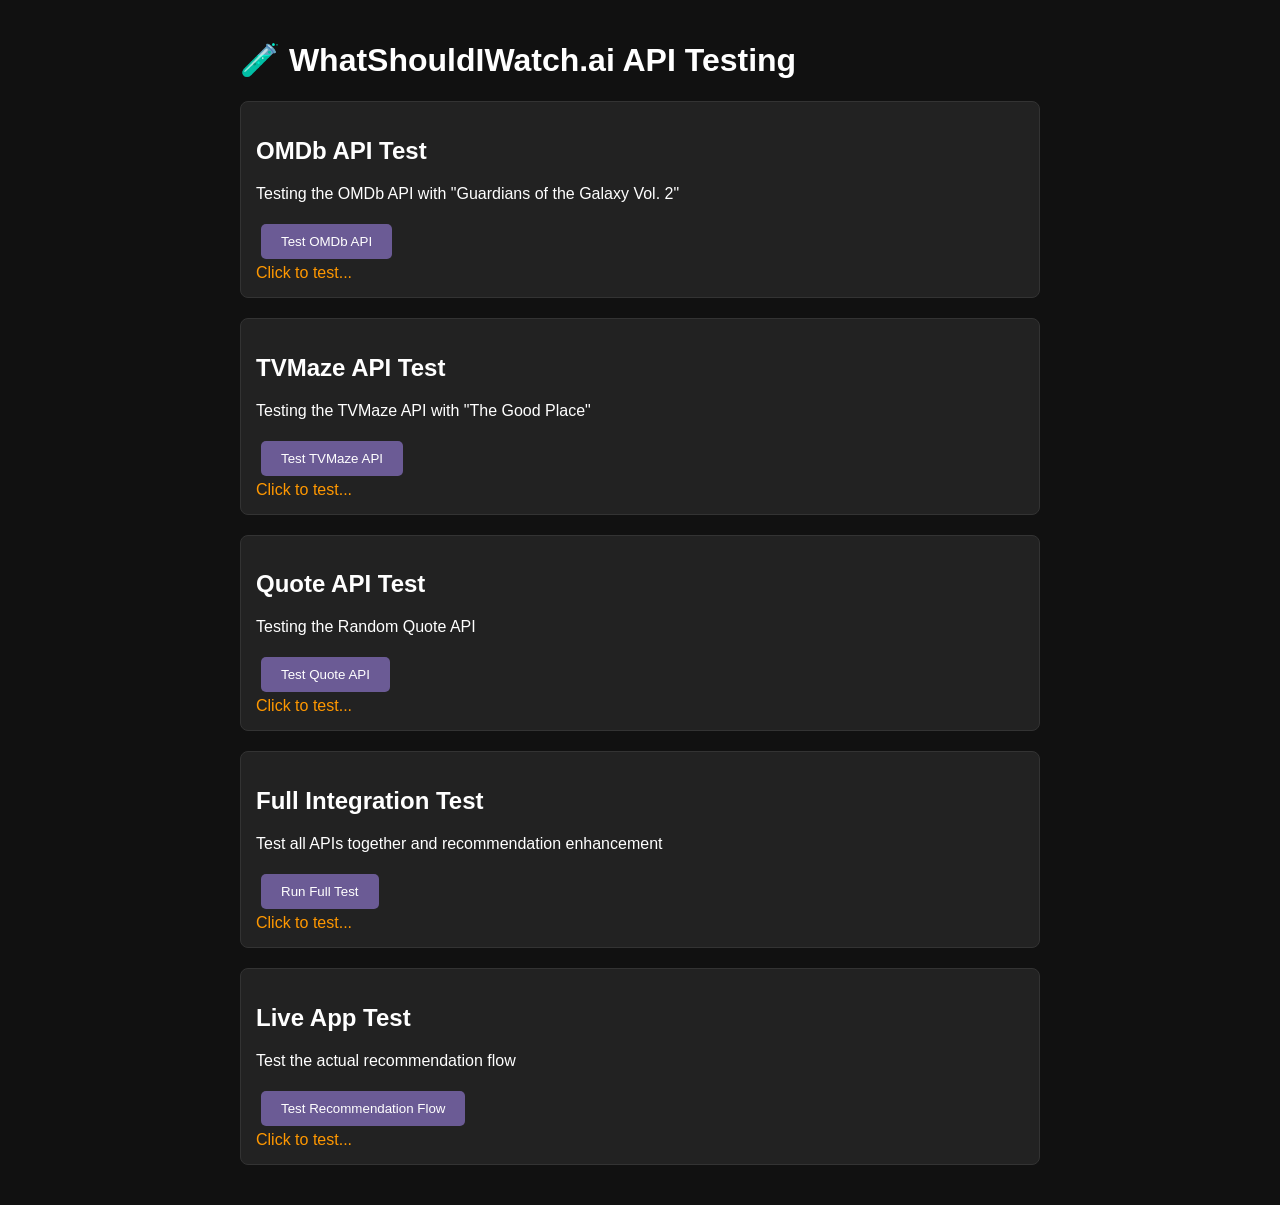
<file: test-api.html>
<!DOCTYPE html>
<html lang="en">
<head>
    <meta charset="UTF-8">
    <meta name="viewport" content="width=device-width, initial-scale=1.0">
    <title>API Test - WhatShouldIWatch.ai</title>
    <style>
        body { 
            font-family: Arial, sans-serif; 
            max-width: 800px; 
            margin: 0 auto; 
            padding: 20px; 
            background: #111; 
            color: #fff;
        }
        .test-section { 
            margin: 20px 0; 
            padding: 15px; 
            border: 1px solid #333; 
            border-radius: 8px;
            background: #222;
        }
        .success { color: #4CAF50; }
        .error { color: #f44336; }
        .pending { color: #ff9800; }
        button {
            background: #6B5B95;
            color: white;
            border: none;
            padding: 10px 20px;
            border-radius: 5px;
            cursor: pointer;
            margin: 5px;
        }
        button:hover { background: #5a4b7c; }
        pre { 
            background: #333; 
            padding: 10px; 
            border-radius: 5px; 
            overflow-x: auto;
            font-size: 12px;
        }
    </style>
</head>
<body>
    <h1>🧪 WhatShouldIWatch.ai API Testing</h1>
    
    <div class="test-section">
        <h2>OMDb API Test</h2>
        <p>Testing the OMDb API with "Guardians of the Galaxy Vol. 2"</p>
        <button onclick="testOMDbAPI()">Test OMDb API</button>
        <div id="omdb-result" class="pending">Click to test...</div>
        <pre id="omdb-data" style="display: none;"></pre>
    </div>

    <div class="test-section">
        <h2>TVMaze API Test</h2>
        <p>Testing the TVMaze API with "The Good Place"</p>
        <button onclick="testTVMazeAPI()">Test TVMaze API</button>
        <div id="tvmaze-result" class="pending">Click to test...</div>
        <pre id="tvmaze-data" style="display: none;"></pre>
    </div>

    <div class="test-section">
        <h2>Quote API Test</h2>
        <p>Testing the Random Quote API</p>
        <button onclick="testQuoteAPI()">Test Quote API</button>
        <div id="quote-result" class="pending">Click to test...</div>
        <pre id="quote-data" style="display: none;"></pre>
    </div>

    <div class="test-section">
        <h2>Full Integration Test</h2>
        <p>Test all APIs together and recommendation enhancement</p>
        <button onclick="testFullIntegration()">Run Full Test</button>
        <div id="full-result" class="pending">Click to test...</div>
        <pre id="full-data" style="display: none;"></pre>
    </div>

    <div class="test-section">
        <h2>Live App Test</h2>
        <p>Test the actual recommendation flow</p>
        <button onclick="testRecommendationFlow()">Test Recommendation Flow</button>
        <div id="flow-result" class="pending">Click to test...</div>
        <pre id="flow-data" style="display: none;"></pre>
    </div>

    <script>
        // OMDb API Test
        async function testOMDbAPI() {
            const resultDiv = document.getElementById('omdb-result');
            const dataDiv = document.getElementById('omdb-data');
            
            resultDiv.textContent = 'Testing OMDb API...';
            resultDiv.className = 'pending';
            
            try {
                const apiKey = 'b83b1a77';
                const response = await fetch(`https://www.omdbapi.com/?apikey=${apiKey}&t=Guardians of the Galaxy Vol. 2&plot=full`);
                const data = await response.json();
                
                if (data.Response === 'True') {
                    resultDiv.textContent = '✅ OMDb API: SUCCESS - Movie data retrieved!';
                    resultDiv.className = 'success';
                    dataDiv.style.display = 'block';
                    dataDiv.textContent = JSON.stringify(data, null, 2);
                } else {
                    resultDiv.textContent = '❌ OMDb API: FAILED - ' + (data.Error || 'Unknown error');
                    resultDiv.className = 'error';
                }
            } catch (error) {
                resultDiv.textContent = '❌ OMDb API: ERROR - ' + error.message;
                resultDiv.className = 'error';
                console.error('OMDb API error:', error);
            }
        }

        // TVMaze API Test
        async function testTVMazeAPI() {
            const resultDiv = document.getElementById('tvmaze-result');
            const dataDiv = document.getElementById('tvmaze-data');
            
            resultDiv.textContent = 'Testing TVMaze API...';
            resultDiv.className = 'pending';
            
            try {
                const response = await fetch('https://api.tvmaze.com/search/shows?q=The Good Place');
                const data = await response.json();
                
                if (data && data.length > 0) {
                    resultDiv.textContent = '✅ TVMaze API: SUCCESS - TV show data retrieved!';
                    resultDiv.className = 'success';
                    dataDiv.style.display = 'block';
                    dataDiv.textContent = JSON.stringify(data[0], null, 2);
                } else {
                    resultDiv.textContent = '❌ TVMaze API: FAILED - No results found';
                    resultDiv.className = 'error';
                }
            } catch (error) {
                resultDiv.textContent = '❌ TVMaze API: ERROR - ' + error.message;
                resultDiv.className = 'error';
                console.error('TVMaze API error:', error);
            }
        }

        // Quote API Test
        async function testQuoteAPI() {
            const resultDiv = document.getElementById('quote-result');
            const dataDiv = document.getElementById('quote-data');
            
            resultDiv.textContent = 'Testing Quote API...';
            resultDiv.className = 'pending';
            
            try {
                const response = await fetch('https://api.quotable.io/random');
                const data = await response.json();
                
                if (data && data.content) {
                    resultDiv.textContent = '✅ Quote API: SUCCESS - Quote retrieved!';
                    resultDiv.className = 'success';
                    dataDiv.style.display = 'block';
                    dataDiv.textContent = JSON.stringify(data, null, 2);
                } else {
                    resultDiv.textContent = '❌ Quote API: FAILED - No quote found';
                    resultDiv.className = 'error';
                }
            } catch (error) {
                resultDiv.textContent = '❌ Quote API: ERROR - ' + error.message;
                resultDiv.className = 'error';
                console.error('Quote API error:', error);
            }
        }

        // Full Integration Test
        async function testFullIntegration() {
            const resultDiv = document.getElementById('full-result');
            const dataDiv = document.getElementById('full-data');
            
            resultDiv.textContent = 'Testing full integration...';
            resultDiv.className = 'pending';
            
            try {
                const results = {};
                
                // Test OMDb
                const omdbResponse = await fetch('https://www.omdbapi.com/?apikey=b83b1a77&t=Guardians of the Galaxy Vol. 2');
                const omdbData = await omdbResponse.json();
                results.omdb = omdbData.Response === 'True' ? 'SUCCESS' : 'FAILED';
                
                // Test TVMaze
                const tvmazeResponse = await fetch('https://api.tvmaze.com/search/shows?q=The Good Place');
                const tvmazeData = await tvmazeResponse.json();
                results.tvmaze = (tvmazeData && tvmazeData.length > 0) ? 'SUCCESS' : 'FAILED';
                
                // Test Quote API
                const quoteResponse = await fetch('https://api.quotable.io/random');
                const quoteData = await quoteResponse.json();
                results.quote = (quoteData && quoteData.content) ? 'SUCCESS' : 'FAILED';
                
                // Create enhanced recommendation
                const testShow = {
                    title: "Guardians of the Galaxy Vol. 2",
                    type: "Movie",
                    description: "Test movie for API integration"
                };
                
                if (omdbData.Response === 'True') {
                    testShow.enhancedData = {
                        poster: omdbData.Poster,
                        rating: omdbData.imdbRating,
                        plot: omdbData.Plot,
                        director: omdbData.Director,
                        actors: omdbData.Actors
                    };
                }
                
                results.enhancement = testShow.enhancedData ? 'SUCCESS' : 'PARTIAL';
                
                const successCount = Object.values(results).filter(r => r === 'SUCCESS').length;
                const totalTests = Object.keys(results).length;
                
                if (successCount === totalTests) {
                    resultDiv.textContent = `✅ Full Integration: SUCCESS (${successCount}/${totalTests} APIs working)`;
                    resultDiv.className = 'success';
                } else if (successCount > 0) {
                    resultDiv.textContent = `⚠️ Partial Integration: ${successCount}/${totalTests} APIs working`;
                    resultDiv.className = 'pending';
                } else {
                    resultDiv.textContent = `❌ Full Integration: FAILED (0/${totalTests} APIs working)`;
                    resultDiv.className = 'error';
                }
                
                dataDiv.style.display = 'block';
                dataDiv.textContent = JSON.stringify({ results, testShow }, null, 2);
                
            } catch (error) {
                resultDiv.textContent = '❌ Full Integration: ERROR - ' + error.message;
                resultDiv.className = 'error';
                console.error('Full integration error:', error);
            }
        }

        // Test Recommendation Flow
        async function testRecommendationFlow() {
            const resultDiv = document.getElementById('flow-result');
            const dataDiv = document.getElementById('flow-data');
            
            resultDiv.textContent = 'Testing recommendation flow...';
            resultDiv.className = 'pending';
            
            try {
                // Simulate the recommendation process
                const testMood = 'happy';
                const testTime = 'movie';
                
                // Mock database (simplified version)
                const mockDatabase = {
                    happy: {
                        movie: [{
                            title: "Guardians of the Galaxy Vol. 2",
                            type: "Movie",
                            description: "Action-packed superhero adventure"
                        }]
                    }
                };
                
                // Get base recommendation
                const baseRecommendation = mockDatabase[testMood][testTime][0];
                
                // Enhance with API data
                const omdbResponse = await fetch(`https://www.omdbapi.com/?apikey=b83b1a77&t=${encodeURIComponent(baseRecommendation.title)}`);
                const omdbData = await omdbResponse.json();
                
                if (omdbData.Response === 'True') {
                    const enhancedRecommendation = {
                        ...baseRecommendation,
                        poster: omdbData.Poster,
                        rating: omdbData.imdbRating,
                        plot: omdbData.Plot,
                        director: omdbData.Director,
                        actors: omdbData.Actors,
                        year: omdbData.Year,
                        runtime: omdbData.Runtime
                    };
                    
                    resultDiv.textContent = '✅ Recommendation Flow: SUCCESS - Enhanced recommendation created!';
                    resultDiv.className = 'success';
                    dataDiv.style.display = 'block';
                    dataDiv.textContent = JSON.stringify({
                        originalRecommendation: baseRecommendation,
                        enhancedRecommendation: enhancedRecommendation,
                        mood: testMood,
                        timePreference: testTime
                    }, null, 2);
                } else {
                    resultDiv.textContent = '⚠️ Recommendation Flow: PARTIAL - Basic recommendation works, API enhancement failed';
                    resultDiv.className = 'pending';
                }
                
            } catch (error) {
                resultDiv.textContent = '❌ Recommendation Flow: ERROR - ' + error.message;
                resultDiv.className = 'error';
                console.error('Recommendation flow error:', error);
            }
        }

        // Auto-run tests on page load for demonstration
        window.addEventListener('load', () => {
            console.log('🚀 API Testing Page Loaded');
            console.log('Click the test buttons to verify API functionality');
            
            // Add some helpful logging
            console.log('Available test functions:');
            console.log('- testOMDbAPI()');
            console.log('- testTVMazeAPI()');
            console.log('- testQuoteAPI()');
            console.log('- testFullIntegration()');
            console.log('- testRecommendationFlow()');
        });
    </script>
</body>
</html>
</file>
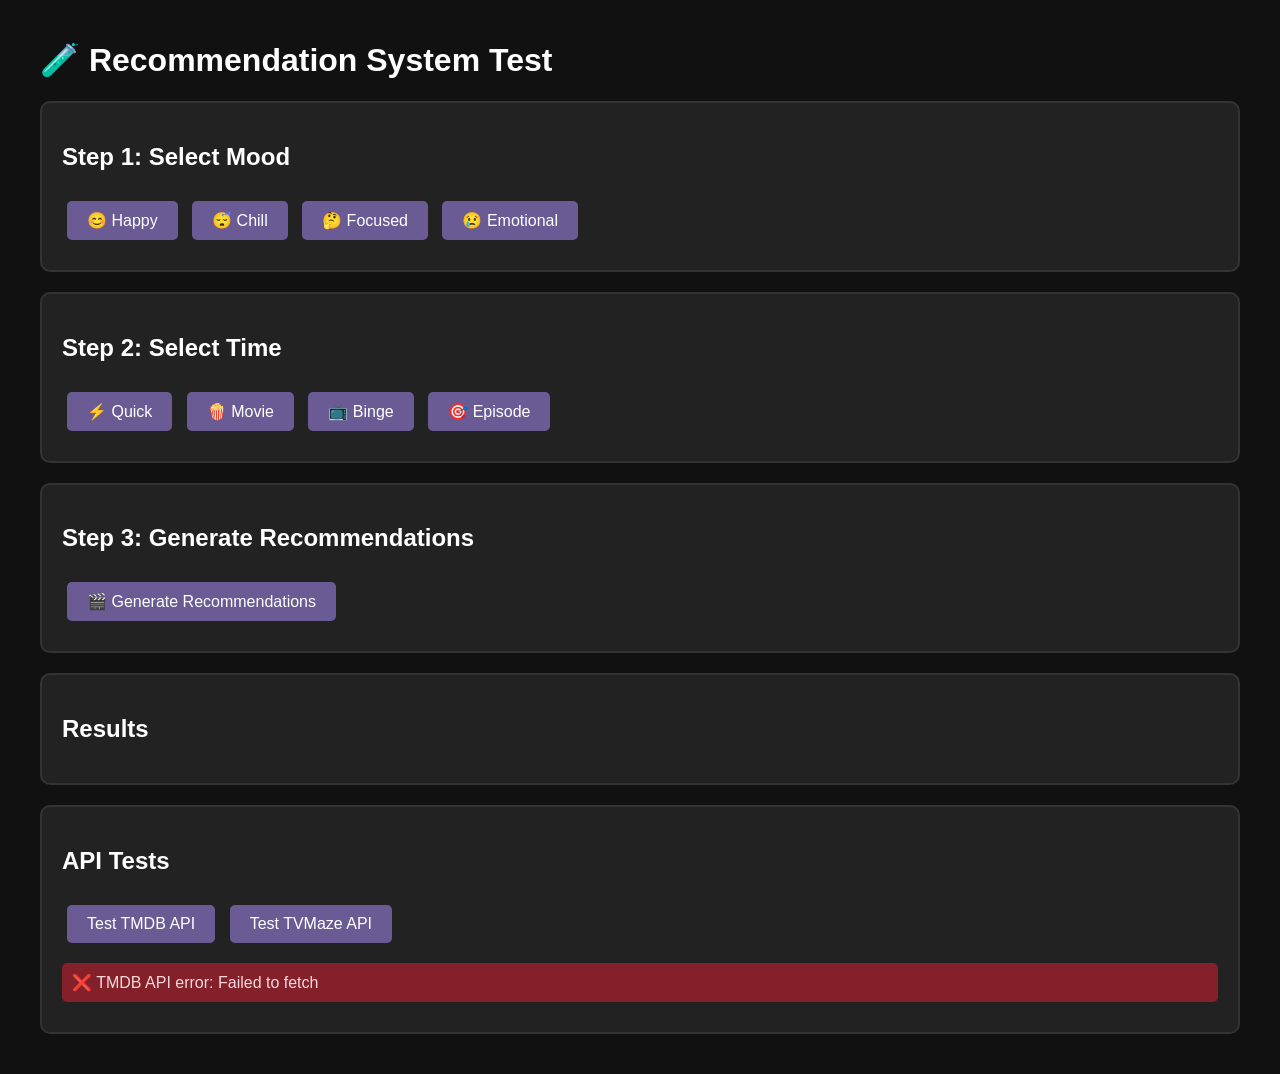
<file: test-recommendations.html>
<!DOCTYPE html>
<html lang="en">
<head>
    <meta charset="UTF-8">
    <meta name="viewport" content="width=device-width, initial-scale=1.0">
    <title>Test Recommendations - WhatShouldIWatch.ai</title>
    <style>
        body { 
            font-family: Arial, sans-serif; 
            max-width: 1200px; 
            margin: 0 auto; 
            padding: 20px; 
            background: #111; 
            color: #fff;
        }
        .test-section { 
            margin: 20px 0; 
            padding: 20px; 
            border: 2px solid #333; 
            border-radius: 10px;
            background: #222;
        }
        button {
            background: #6B5B95;
            color: white;
            border: none;
            padding: 10px 20px;
            border-radius: 5px;
            cursor: pointer;
            margin: 10px 5px;
            font-size: 16px;
        }
        button:hover { background: #5a4b7c; }
        button.active { background: #8B5CF6; }
        .recommendations {
            display: grid;
            grid-template-columns: repeat(auto-fit, minmax(300px, 1fr));
            gap: 20px;
            margin-top: 20px;
        }
        .card {
            background: #333;
            padding: 15px;
            border-radius: 10px;
            border: 1px solid #555;
        }
        .card img {
            width: 100%;
            height: 200px;
            object-fit: cover;
            border-radius: 8px;
        }
        .status { 
            padding: 10px; 
            margin: 10px 0; 
            border-radius: 5px; 
        }
        .status.success { background: #0f5132; color: #d1e7dd; }
        .status.error { background: #842029; color: #f8d7da; }
        .status.info { background: #055160; color: #cff4fc; }
        .hidden { display: none; }
    </style>
</head>
<body>
    <h1>🧪 Recommendation System Test</h1>
    
    <div class="test-section">
        <h2>Step 1: Select Mood</h2>
        <div id="mood-buttons">
            <button onclick="selectMood('happy')" data-mood="happy">😊 Happy</button>
            <button onclick="selectMood('chill')" data-mood="chill">😴 Chill</button>
            <button onclick="selectMood('focused')" data-mood="focused">🤔 Focused</button>
            <button onclick="selectMood('emotional')" data-mood="emotional">😢 Emotional</button>
        </div>
        <div id="mood-status" class="status hidden"></div>
    </div>

    <div class="test-section">
        <h2>Step 2: Select Time</h2>
        <div id="time-buttons">
            <button onclick="selectTime('quick')" data-time="quick">⚡ Quick</button>
            <button onclick="selectTime('movie')" data-time="movie">🍿 Movie</button>
            <button onclick="selectTime('binge')" data-time="binge">📺 Binge</button>
            <button onclick="selectTime('episode')" data-time="episode">🎯 Episode</button>
        </div>
        <div id="time-status" class="status hidden"></div>
    </div>

    <div class="test-section">
        <h2>Step 3: Generate Recommendations</h2>
        <button onclick="testRecommendations()" id="generate-btn" disabled>🎬 Generate Recommendations</button>
        <div id="generation-status" class="status hidden"></div>
    </div>

    <div class="test-section">
        <h2>Results</h2>
        <div id="recommendations-container" class="recommendations"></div>
    </div>

    <div class="test-section">
        <h2>API Tests</h2>
        <button onclick="testTMDB()">Test TMDB API</button>
        <button onclick="testTVMaze()">Test TVMaze API</button>
        <div id="api-status" class="status hidden"></div>
    </div>

    <script>
        let selectedMood = null;
        let selectedTime = null;

        // The shows database from the main app
        const showsDatabase = {
            happy: {
                quick: [
                    {
                        title: "The Good Place",
                        type: "TV Episode",
                        platform: "netflix",
                        runtime: "22 min",
                        description: "Hilarious philosophical comedy that'll make you laugh and think",
                        image: "https://image.tmdb.org/t/p/w500/qIy1QUBhXXjTkx7cKq7e3wR8JgA.jpg",
                        rating: "9.0",
                        year: "2016",
                        aiReason: "Perfect mood booster with quick laughs and feel-good moments.",
                        watchLink: "https://netflix.com"
                    }
                ],
                movie: [
                    {
                        title: "The Princess Bride",
                        type: "Movie",
                        platform: "disney",
                        runtime: "98 min",
                        description: "Classic adventure-comedy that's pure fun for everyone",
                        image: "https://via.placeholder.com/300x450/113CCF/FFFFFF?text=Princess+Bride",
                        rating: "8.0",
                        year: "1987",
                        aiReason: "Timeless adventure with romance, comedy, and quotable lines.",
                        watchLink: "https://disneyplus.com"
                    }
                ],
                binge: [
                    {
                        title: "Ted Lasso",
                        type: "TV Series",
                        platform: "apple",
                        runtime: "3 Seasons",
                        description: "Feel-good sports comedy about optimism and kindness",
                        image: "https://via.placeholder.com/300x450/000000/FFFFFF?text=Ted+Lasso",
                        rating: "8.8",
                        year: "2020",
                        aiReason: "The ultimate feel-good binge.",
                        watchLink: "https://tv.apple.com"
                    }
                ],
                episode: [
                    {
                        title: "The Office - Dinner Party",
                        type: "TV Episode", 
                        platform: "netflix",
                        runtime: "28 min",
                        description: "One of the most hilariously cringe episodes ever made",
                        image: "https://via.placeholder.com/300x450/E50914/FFFFFF?text=The+Office",
                        rating: "9.3",
                        year: "2008",
                        aiReason: "Legendary episode that perfectly captures The Office's humor.",
                        watchLink: "https://netflix.com"
                    }
                ]
            },
            chill: {
                quick: [{
                    title: "Planet Earth II",
                    type: "Documentary",
                    platform: "netflix",
                    runtime: "50 min",
                    description: "Stunning nature documentary",
                    image: "https://via.placeholder.com/300x450/E50914/FFFFFF?text=Planet+Earth",
                    rating: "9.5",
                    year: "2016",
                    aiReason: "Breathtaking visuals and calming narration.",
                    watchLink: "https://netflix.com"
                }],
                movie: [{
                    title: "My Neighbor Totoro",
                    type: "Movie",
                    platform: "hbo",
                    runtime: "86 min", 
                    description: "Gentle Studio Ghibli magic",
                    image: "https://via.placeholder.com/300x450/8B5CF6/FFFFFF?text=Totoro",
                    rating: "8.2",
                    year: "1988",
                    aiReason: "Pure cinematic comfort food.",
                    watchLink: "https://hbomax.com"
                }],
                binge: [{
                    title: "Somebody Feed Phil",
                    type: "TV Series",
                    platform: "netflix",
                    runtime: "6 Seasons",
                    description: "Joyful food and travel show",
                    image: "https://via.placeholder.com/300x450/E50914/FFFFFF?text=Feed+Phil",
                    rating: "8.4",
                    year: "2018",
                    aiReason: "Phil's joy is infectious.",
                    watchLink: "https://netflix.com"
                }],
                episode: [{
                    title: "Bob Ross: The Joy of Painting",
                    type: "TV Episode",
                    platform: "netflix",
                    runtime: "30 min",
                    description: "The most relaxing show ever created",
                    image: "https://via.placeholder.com/300x450/E50914/FFFFFF?text=Bob+Ross",
                    rating: "9.0",
                    year: "1983",
                    aiReason: "Bob's soothing voice reduces stress.",
                    watchLink: "https://netflix.com"
                }]
            }
        };

        function selectMood(mood) {
            selectedMood = mood;
            
            // Update button styles
            document.querySelectorAll('[data-mood]').forEach(btn => btn.classList.remove('active'));
            document.querySelector(`[data-mood="${mood}"]`).classList.add('active');
            
            // Update status
            const status = document.getElementById('mood-status');
            status.className = 'status success';
            status.textContent = `✅ Mood selected: ${mood}`;
            status.classList.remove('hidden');
            
            checkCanGenerate();
        }

        function selectTime(time) {
            selectedTime = time;
            
            // Update button styles
            document.querySelectorAll('[data-time]').forEach(btn => btn.classList.remove('active'));
            document.querySelector(`[data-time="${time}"]`).classList.add('active');
            
            // Update status
            const status = document.getElementById('time-status');
            status.className = 'status success';
            status.textContent = `✅ Time selected: ${time}`;
            status.classList.remove('hidden');
            
            checkCanGenerate();
        }

        function checkCanGenerate() {
            const btn = document.getElementById('generate-btn');
            if (selectedMood && selectedTime) {
                btn.disabled = false;
                btn.style.background = '#28a745';
            }
        }

        async function testRecommendations() {
            const status = document.getElementById('generation-status');
            const container = document.getElementById('recommendations-container');
            
            status.className = 'status info';
            status.textContent = '🔄 Generating recommendations...';
            status.classList.remove('hidden');
            
            try {
                // Get base recommendations
                const categoryShows = showsDatabase[selectedMood]?.[selectedTime] || [];
                console.log('Found shows:', categoryShows);
                
                if (categoryShows.length === 0) {
                    throw new Error(`No shows found for mood: ${selectedMood}, time: ${selectedTime}`);
                }
                
                // Shuffle and take up to 3
                const shuffled = [...categoryShows].sort(() => 0.5 - Math.random());
                const recommendations = shuffled.slice(0, Math.min(3, shuffled.length));
                
                // Try to enhance with TMDB data
                const enhancedRecs = [];
                for (const show of recommendations) {
                    try {
                        const enhanced = await enhanceWithTMDB(show);
                        enhancedRecs.push(enhanced);
                    } catch (error) {
                        console.warn('Enhancement failed for:', show.title, error);
                        enhancedRecs.push(show);
                    }
                }
                
                // Display results
                displayRecommendations(enhancedRecs);
                
                status.className = 'status success';
                status.textContent = `✅ Generated ${enhancedRecs.length} recommendations successfully!`;
                
            } catch (error) {
                console.error('Error generating recommendations:', error);
                status.className = 'status error';
                status.textContent = `❌ Error: ${error.message}`;
            }
        }

        async function enhanceWithTMDB(show) {
            try {
                const response = await fetch(`https://api.themoviedb.org/3/search/multi?query=${encodeURIComponent(show.title)}`);
                if (response.ok) {
                    const data = await response.json();
                    if (data.results && data.results.length > 0) {
                        const tmdbData = data.results[0];
                        return {
                            ...show,
                            image: tmdbData.poster_path ? 
                                `https://image.tmdb.org/t/p/w500${tmdbData.poster_path}` : 
                                show.image,
                            rating: tmdbData.vote_average ? tmdbData.vote_average.toFixed(1) : show.rating,
                            description: tmdbData.overview || show.description,
                            enhanced: true
                        };
                    }
                }
            } catch (error) {
                console.warn('TMDB enhancement failed:', error);
            }
            return show;
        }

        function displayRecommendations(recommendations) {
            const container = document.getElementById('recommendations-container');
            container.innerHTML = '';
            
            recommendations.forEach(show => {
                const card = document.createElement('div');
                card.className = 'card';
                card.innerHTML = `
                    <img src="${show.image}" alt="${show.title}" onerror="this.src='https://via.placeholder.com/300x200/666/fff?text=No+Image'">
                    <h3>${show.title}</h3>
                    <p><strong>Type:</strong> ${show.type}</p>
                    <p><strong>Rating:</strong> ⭐ ${show.rating}</p>
                    <p><strong>Year:</strong> ${show.year}</p>
                    <p><strong>Runtime:</strong> ${show.runtime}</p>
                    <p><strong>Platform:</strong> ${show.platform.toUpperCase()}</p>
                    <p><strong>Description:</strong> ${show.description}</p>
                    <p><strong>AI Reason:</strong> ${show.aiReason}</p>
                    ${show.enhanced ? '<p style="color: #4CAF50;">✅ Enhanced with TMDB data</p>' : '<p style="color: #ff9800;">ℹ️ Using fallback data</p>'}
                `;
                container.appendChild(card);
            });
        }

        async function testTMDB() {
            const status = document.getElementById('api-status');
            status.className = 'status info';
            status.textContent = '🔄 Testing TMDB API...';
            status.classList.remove('hidden');
            
            try {
                const response = await fetch('https://api.themoviedb.org/3/search/multi?query=Guardians of the Galaxy');
                const data = await response.json();
                
                if (response.ok && data.results && data.results.length > 0) {
                    status.className = 'status success';
                    status.textContent = `✅ TMDB API working! Found ${data.results.length} results for "Guardians of the Galaxy"`;
                    console.log('TMDB test result:', data.results[0]);
                } else {
                    status.className = 'status error';
                    status.textContent = '❌ TMDB API returned no results';
                }
            } catch (error) {
                status.className = 'status error';
                status.textContent = `❌ TMDB API error: ${error.message}`;
            }
        }

        async function testTVMaze() {
            const status = document.getElementById('api-status');
            status.className = 'status info';
            status.textContent = '🔄 Testing TVMaze API...';
            status.classList.remove('hidden');
            
            try {
                const response = await fetch('https://api.tvmaze.com/search/shows?q=The Good Place');
                const data = await response.json();
                
                if (response.ok && data.length > 0) {
                    status.className = 'status success';
                    status.textContent = `✅ TVMaze API working! Found ${data.length} results for "The Good Place"`;
                    console.log('TVMaze test result:', data[0]);
                } else {
                    status.className = 'status error';
                    status.textContent = '❌ TVMaze API returned no results';
                }
            } catch (error) {
                status.className = 'status error';
                status.textContent = `❌ TVMaze API error: ${error.message}`;
            }
        }

        // Auto-run API tests on load
        window.addEventListener('load', () => {
            console.log('🧪 Test page loaded');
            setTimeout(testTMDB, 1000);
            setTimeout(testTVMaze, 2000);
        });
    </script>
</body>
</html>
</file>
